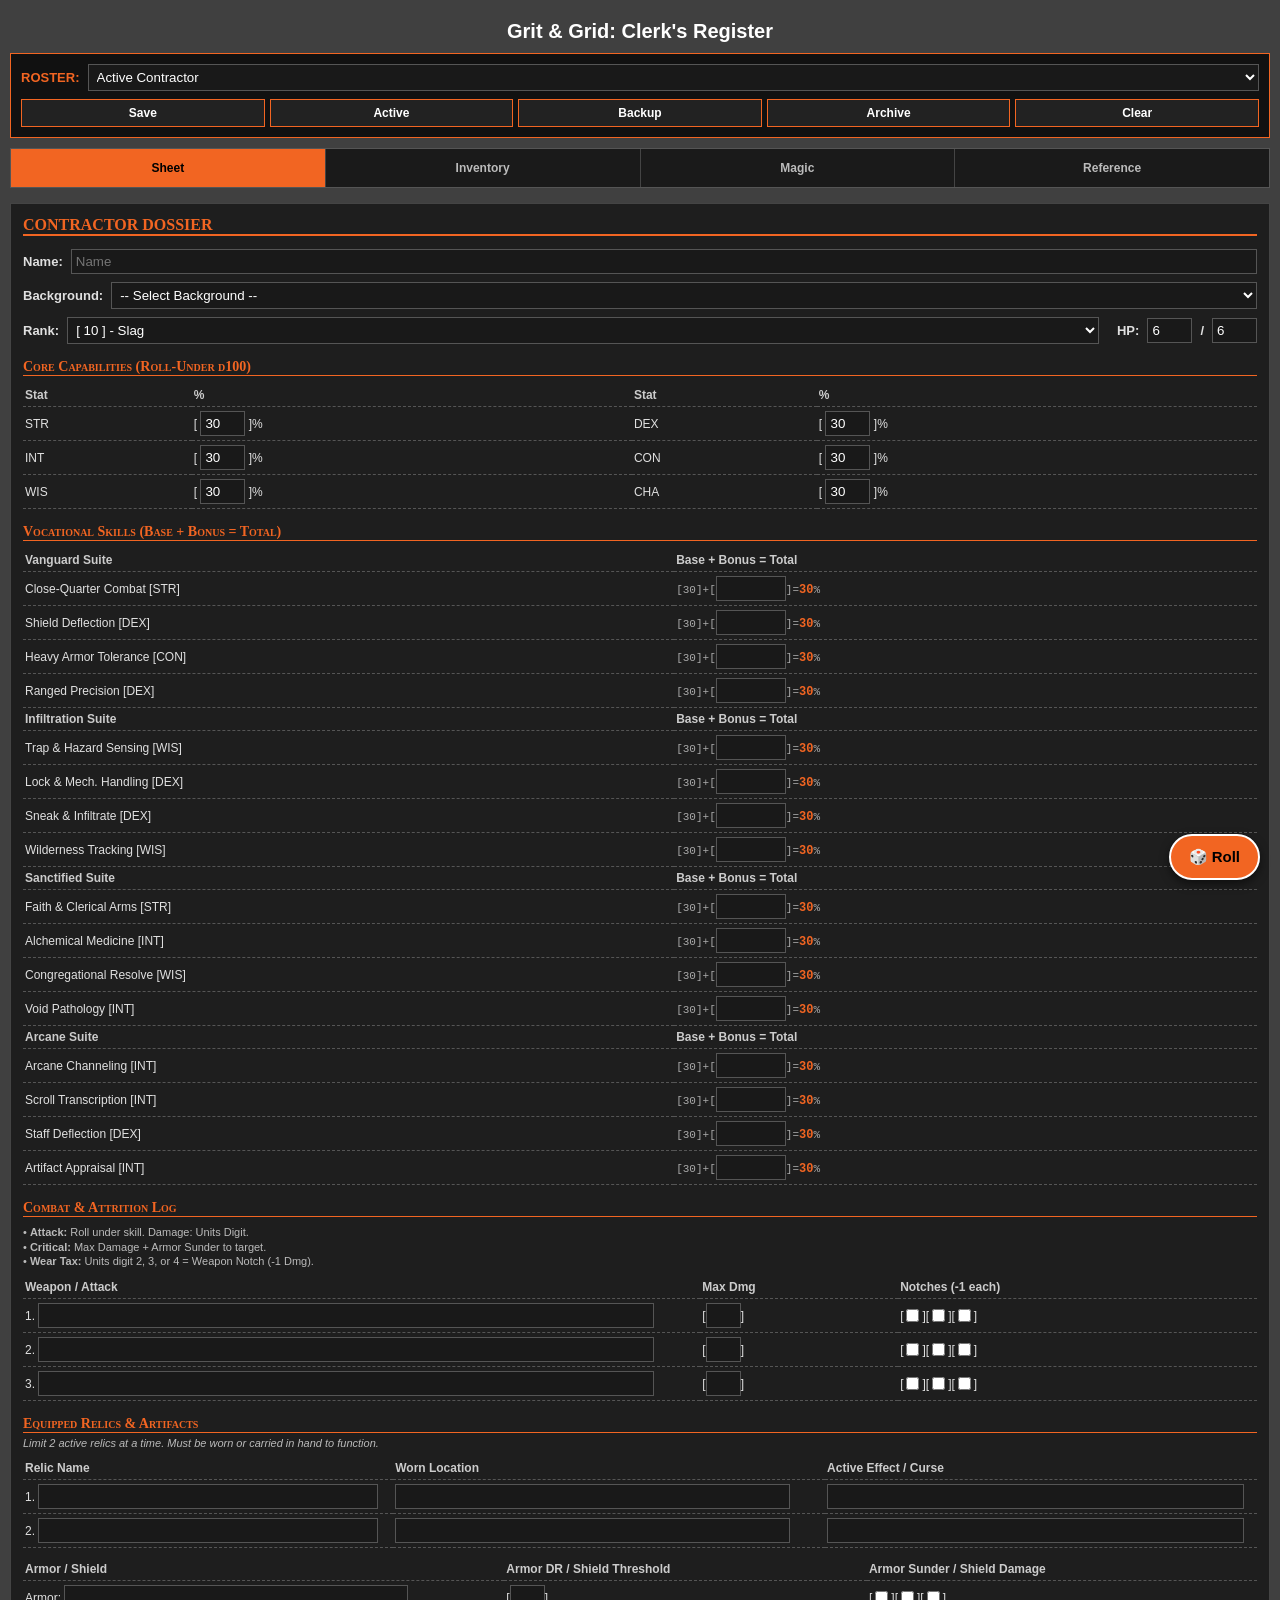
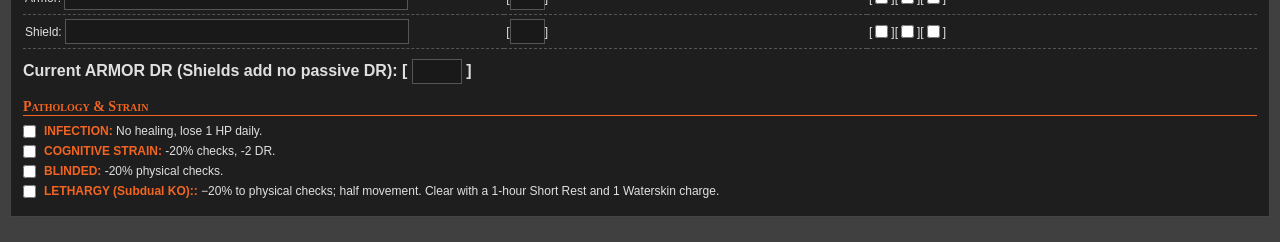
<file: index.html>
<!DOCTYPE html>
<html>
<head>
    <link rel="icon" type="image/png" sizes="32x32" href="favicon-32x32.png">
    <meta name="viewport" content="width=device-width, initial-scale=1.0">
    <title>Grit & Grid: Clerk's Register</title>
    <link rel="stylesheet" href="phonestyles.css">
</head>

<body>
    <h1 style="color:white; margin: 10px; font-size: 20px; text-align: center;">Grit & Grid: Clerk's Register</h1>
    
    <!-- TOP ROSTER MANAGEMENT BAR -->
    <div class="roster-bar">
        <div class="nav-group">
            <label>ROSTER:</label>
            <select id="charSlotSelect" onchange="switchCharacterSlot()">
                <optgroup label="Primary Vanguard">
                    <option value="char1">Active Contractor</option>
                </optgroup>
                <optgroup label="Backup Roster">
                    <option value="char2">Backup Slot 1</option>
                    <option value="char3">Backup Slot 2</option>
                    <option value="char4">Backup Slot 3</option>
                    <option value="char5">Backup Slot 4</option>
                </optgroup>
                <optgroup label="Retainers / Hirelings">
                    <option value="char6">Retainer / Hireling 1</option>
                    <option value="char7">Retainer / Hireling 2</option>
                </optgroup>
                <optgroup label="The Morgue (Archived)">
                    <option value="char8">Archive Slot 1</option>
                    <option value="char9">Archive Slot 2</option>
                    <option value="char10">Archive Slot 3</option>
                </optgroup>
            </select>
        </div>
        <div class="action-buttons">
            <button type="button" class="action-btn" onclick="saveCharacterSlot()">Save</button>
            <button type="button" class="action-btn" onclick="setAsActive()">Active</button>
            <button type="button" class="action-btn" onclick="backupCharacter()">Backup</button>
            <button type="button" class="action-btn" onclick="archiveCharacter()">Archive</button>
            <button type="button" class="action-btn" onclick="createNewCharacterSlot()">Clear</button>
        </div>
    </div>

    <!-- MOBILE APP 4-TAB NAVIGATION BAR -->
    <div class="mobile-tabs">
        <button type="button" class="tab-btn active" id="tab_btn_sheet" onclick="switchTab('sheet')">Sheet</button>
        <button type="button" class="tab-btn" id="tab_btn_inv" onclick="switchTab('inv')">Inventory</button>
        <button type="button" class="tab-btn" id="tab_btn_magic" onclick="switchTab('magic')">Magic</button>
        <button type="button" class="tab-btn" id="tab_btn_ref" onclick="switchTab('ref')">Reference</button>
    </div>

    <!-- MAIN APP CONTAINER -->
    <div class="app-container">
        
        <!-- ========================================== -->
        <!-- TAB 1: CHARACTER SHEET                     -->
        <!-- ========================================== -->
        <div id="tab_sheet" class="app-tab active-tab">
            <div class="sheet-section">
                <h2 class="dossier-title">Contractor Dossier</h2>
                <div class="sheet-row">
                    <label>Name:</label> <input id="char_name" style="flex: 2;" placeholder="Name">
                </div>
                <div class="sheet-row">
                    <label>Background:</label>
                    <select id="char_prof_select" style="flex: 1;" onchange="autoFillProfession()">
                        <option value="">-- Select Background --</option>
                        <option value="Tunnel Miner">Tunnel Miner</option>
                        <option value="Acolyte Expulsee">Acolyte Expulsee</option>
                        <option value="Borderland Deserter">Borderland Deserter</option>
                        <option value="Grave Robber">Grave Robber</option>
                        <option value="Disgraced Scribe">Disgraced Scribe</option>
                        <option value="Forgeworker">Forgeworker</option>
                        <option value="Beast Culler">Beast Culler</option>
                        <option value="Route Runner">Route Runner</option>
                        <option value="Flesh-Stitcher">Flesh-Stitcher</option>
                        <option value="Quartermaster">Quartermaster</option>
                        <option value="Custom">Other (Custom)</option>
                    </select>
                    <input id="char_prof_custom" style="flex: 1; display: none;" placeholder="Custom background...">
                </div>
                <div class="sheet-row">
                    <label>Rank:</label>
                    <select id="char_rank">
                        <option value="Rank 10 (Slag)">[ 10 ] - Slag</option>
                        <option value="Rank 9 (Copper)">[ 9 ] - Copper</option>
                        <option value="Rank 8 (Bronze)">[ 8 ] - Bronze</option>
                        <option value="Rank 7 (Iron)">[ 7 ] - Iron</option>
                        <option value="Rank 6 (Steel)">[ 6 ] - Steel</option>
                        <option value="Rank 5 (Cold-Iron)">[ 5 ] - Cold-Iron</option>
                        <option value="Rank 4 (Cobalt)">[ 4 ] - Cobalt</option>
                        <option value="Rank 3 (Meteoric)">[ 3 ] - Meteoric</option>
                        <option value="Rank 2 (Void-Forged)">[ 2 ] - Void-Forged</option>
                        <option value="Rank 1 (Astral)">[ 1 ] - Astral</option>
                    </select>
                    <label style="margin-left: 10px;">HP:</label> <input id="char_currHp" type="number" style="width:35px;" value="6">
                    <label>/</label> <input id="char_maxHp" type="number" style="width:35px;" value="6">
                </div>

                <!-- Core Capabilities -->
                <h3 class="section-header">Core Capabilities (Roll-Under d100)</h3>
                <table class="dossier-table">
                    <tr><th>Stat</th><th>%</th><th>Stat</th><th>%</th></tr>
                    <tr><td>STR</td><td>[ <input id="stat_str" type="number" style="width:35px;" value="30" oninput="calcSkills()"> ]%</td><td>DEX</td><td>[ <input id="stat_dex" type="number" style="width:35px;" value="30" oninput="calcSkills()"> ]%</td></tr>
                    <tr><td>INT</td><td>[ <input id="stat_int" type="number" style="width:35px;" value="30" oninput="calcSkills()"> ]%</td><td>CON</td><td>[ <input id="stat_con" type="number" style="width:35px;" value="30" oninput="calcSkills()"> ]%</td></tr>
                    <tr><td>WIS</td><td>[ <input id="stat_wis" type="number" style="width:35px;" value="30" oninput="calcSkills()"> ]%</td><td>CHA</td><td>[ <input id="stat_cha" type="number" style="width:35px;" value="30" oninput="calcSkills()"> ]%</td></tr>
                </table>

                <!-- Vocational Skills -->
                <h3 class="section-header">Vocational Skills (Base + Bonus = Total)</h3>
                <table class="dossier-table">
                    <tr><th>Vanguard Suite</th><th>Base + Bonus = Total</th></tr>
                    <tr><td>Close-Quarter Combat [STR]</td><td class="skill-calc">[<span id="b_cqc">30</span>]+[<input id="bon_cqc" type="number" style="width:40px;" value="0" oninput="calcSkills()">]=<span class="skill-total" id="t_cqc">30</span>%</td></tr>
                    <tr><td>Shield Deflection [DEX]</td><td class="skill-calc">[<span id="b_shi">30</span>]+[<input id="bon_shi" type="number" style="width:40px;" value="0" oninput="calcSkills()">]=<span class="skill-total" id="t_shi">30</span>%</td></tr>
                    <tr><td>Heavy Armor Tolerance [CON]</td><td class="skill-calc">[<span id="b_arm">30</span>]+[<input id="bon_arm" type="number" style="width:40px;" value="0" oninput="calcSkills()">]=<span class="skill-total" id="t_arm">30</span>%</td></tr>
                    <tr><td>Ranged Precision [DEX]</td><td class="skill-calc">[<span id="b_ran">30</span>]+[<input id="bon_ran" type="number" style="width:40px;" value="0" oninput="calcSkills()">]=<span class="skill-total" id="t_ran">30</span>%</td></tr>
                    
                    <tr><th>Infiltration Suite</th><th>Base + Bonus = Total</th></tr>
                    <tr><td>Trap & Hazard Sensing [WIS]</td><td class="skill-calc">[<span id="b_tra">30</span>]+[<input id="bon_tra" type="number" style="width:40px;" value="0" oninput="calcSkills()">]=<span class="skill-total" id="t_tra">30</span>%</td></tr>
                    <tr><td>Lock & Mech. Handling [DEX]</td><td class="skill-calc">[<span id="b_loc">30</span>]+[<input id="bon_loc" type="number" style="width:40px;" value="0" oninput="calcSkills()">]=<span class="skill-total" id="t_loc">30</span>%</td></tr>
                    <tr><td>Sneak & Infiltrate [DEX]</td><td class="skill-calc">[<span id="b_sne">30</span>]+[<input id="bon_sne" type="number" style="width:40px;" value="0" oninput="calcSkills()">]=<span class="skill-total" id="t_sne">30</span>%</td></tr>
                    <tr><td>Wilderness Tracking [WIS]</td><td class="skill-calc">[<span id="b_trk">30</span>]+[<input id="bon_trk" type="number" style="width:40px;" value="0" oninput="calcSkills()">]=<span class="skill-total" id="t_trk">30</span>%</td></tr>

                    <tr><th>Sanctified Suite</th><th>Base + Bonus = Total</th></tr>
                    <tr><td>Faith & Clerical Arms [STR]</td><td class="skill-calc">[<span id="b_fai">30</span>]+[<input id="bon_fai" type="number" style="width:40px;" value="0" oninput="calcSkills()">]=<span class="skill-total" id="t_fai">30</span>%</td></tr>
                    <tr><td>Alchemical Medicine [INT]</td><td class="skill-calc">[<span id="b_med">30</span>]+[<input id="bon_med" type="number" style="width:40px;" value="0" oninput="calcSkills()">]=<span class="skill-total" id="t_med">30</span>%</td></tr>
                    <tr><td>Congregational Resolve [WIS]</td><td class="skill-calc">[<span id="b_res">30</span>]+[<input id="bon_res" type="number" style="width:40px;" value="0" oninput="calcSkills()">]=<span class="skill-total" id="t_res">30</span>%</td></tr>
                    <tr><td>Void Pathology [INT]</td><td class="skill-calc">[<span id="b_voi">30</span>]+[<input id="bon_voi" type="number" style="width:40px;" value="0" oninput="calcSkills()">]=<span class="skill-total" id="t_voi">30</span>%</td></tr>

                    <tr><th>Arcane Suite</th><th>Base + Bonus = Total</th></tr>
                    <tr><td>Arcane Channeling [INT]</td><td class="skill-calc">[<span id="b_arc">30</span>]+[<input id="bon_arc" type="number" style="width:40px;" value="0" oninput="calcSkills()">]=<span class="skill-total" id="t_arc">30</span>%</td></tr>
                    <tr><td>Scroll Transcription [INT]</td><td class="skill-calc">[<span id="b_scr">30</span>]+[<input id="bon_scr" type="number" style="width:40px;" value="0" oninput="calcSkills()">]=<span class="skill-total" id="t_scr">30</span>%</td></tr>
                    <tr><td>Staff Deflection [DEX]</td><td class="skill-calc">[<span id="b_stf">30</span>]+[<input id="bon_stf" type="number" style="width:40px;" value="0" oninput="calcSkills()">]=<span class="skill-total" id="t_stf">30</span>%</td></tr>
                    <tr><td>Artifact Appraisal [INT]</td><td class="skill-calc">[<span id="b_app">30</span>]+[<input id="bon_app" type="number" style="width:40px;" value="0" oninput="calcSkills()">]=<span class="skill-total" id="t_app">30</span>%</td></tr>
                </table>

                <!-- Combat & Attrition Log -->
                <h3 class="section-header">Combat & Attrition Log</h3>
                <div class="attrition-log">
                    • <b>Attack:</b> Roll under skill. Damage: Units Digit.<br>
                    • <b>Critical:</b> Max Damage + Armor Sunder to target.<br>
                    • <b>Wear Tax:</b> Units digit 2, 3, or 4 = Weapon Notch (-1 Dmg).
                </div>
                <table class="dossier-table">
                    <tr><th>Weapon / Attack</th><th>Max Dmg</th><th>Notches (-1 each)</th></tr>
                    <tr><td>1. <input id="wp1_n" style="width:90%;"></td><td>[<input id="wp1_d" style="width:25px;">]</td><td><div class="horizontal-checks">[<input type="checkbox" id="wp1_c1">][<input type="checkbox" id="wp1_c2">][<input type="checkbox" id="wp1_c3">]</div></td></tr>
                    <tr><td>2. <input id="wp2_n" style="width:90%;"></td><td>[<input id="wp2_d" style="width:25px;">]</td><td><div class="horizontal-checks">[<input type="checkbox" id="wp2_c1">][<input type="checkbox" id="wp2_c2">][<input type="checkbox" id="wp2_c3">]</div></td></tr>
                    <tr><td>3. <input id="wp3_n" style="width:90%;"></td><td>[<input id="wp3_d" style="width:25px;">]</td><td><div class="horizontal-checks">[<input type="checkbox" id="wp3_c1">][<input type="checkbox" id="wp3_c2">][<input type="checkbox" id="wp3_c3">]</div></td></tr>
                </table>

                <!-- Relics & Artifacts -->
                <h3 class="section-header" style="margin-bottom: 4px;">Equipped Relics & Artifacts</h3>
                <div style="font-size: 11px; color: #bbb; font-style: italic; margin-bottom: 8px;">
                    Limit 2 active relics at a time. Must be worn or carried in hand to function.
                </div>
                <table class="dossier-table">
                    <tr><th style="width: 30%;">Relic Name</th><th>Worn Location</th><th>Active Effect / Curse</th></tr>
                    <tr>
                        <td>1. <input id="rel1_n" style="width:90%;"></td>
                        <td><input id="rel1_l" style="width:90%;"></td>
                        <td><input id="rel1_e" style="width:95%;"></td>
                    </tr>
                    <tr>
                        <td>2. <input id="rel2_n" style="width:90%;"></td>
                        <td><input id="rel2_l" style="width:90%;"></td>
                        <td><input id="rel2_e" style="width:95%;"></td>
                    </tr>
                </table>

                <!-- Armor & Pathology -->
                <table class="dossier-table" style="margin-top: 10px;">
                    <tr><th>Armor / Shield</th><th>Armor DR / Shield Threshold</th><th>Armor Sunder / Shield Damage</th></tr>
                    <tr><td>Armor: <input id="arm_n" style="width:70%;"></td><td>[<input id="arm_d" style="width:25px;">]</td><td><div class="horizontal-checks">[<input type="checkbox" id="arm_c1">][<input type="checkbox" id="arm_c2">][<input type="checkbox" id="arm_c3">]</div></td></tr>
                    <tr><td>Shield: <input id="shd_n" style="width:70%;"></td><td>[<input id="shd_d" style="width:25px;">]</td><td><div class="horizontal-checks">[<input type="checkbox" id="shd_c1">][<input type="checkbox" id="shd_c2">][<input type="checkbox" id="shd_c3">]</div></td></tr>
                </table>
                <div style="font-weight: bold; margin-bottom: 10px;">Current ARMOR DR (Shields add no passive DR): [ <input id="total_dr" type="number" style="width:40px;"> ]</div>

                <h3 class="section-header">Pathology & Strain</h3>
                <div style="display: flex; align-items: center; gap: 8px; margin-bottom: 6px;">
                    <input type="checkbox" id="path_inf"> <label for="path_inf" class="chk-label"><b style="color:#F26522;">INFECTION:</b> No healing, lose 1 HP daily.</label>
                </div>
                <div style="display: flex; align-items: center; gap: 8px; margin-bottom: 6px;">
                    <input type="checkbox" id="path_cog"> <label for="path_cog" class="chk-label"><b style="color:#F26522;">COGNITIVE STRAIN:</b> -20% checks, -2 DR.</label>
                </div>
                <div style="display: flex; align-items: center; gap: 8px; margin-bottom: 6px;">
                    <input type="checkbox" id="path_bli"> <label for="path_bli" class="chk-label"><b style="color:#F26522;">BLINDED:</b> -20% physical checks.</label>
                </div>
                <div style="display: flex; align-items: center; gap: 8px; margin-bottom: 6px;">
                    <input type="checkbox" id="path_bli"> <label for="path_bli" class="chk-label"><b style="color:#F26522;">LETHARGY (Subdual KO)::</b> −20% to physical checks; half movement. Clear with a 1-hour Short Rest and 1 Waterskin charge.</label>
                </div>
            </div>
        </div>

        <!-- ========================================== -->
        <!-- TAB 2: INVENTORY & EQUIPMENT               -->
        <!-- ========================================== -->
        <div id="tab_inv" class="app-tab">
            <div class="sheet-section">
                <h2 class="dossier-title">Logistics & Inventory</h2>
                <div class="sheet-row">
                    <label>Starting Wealth (Silver Pieces / sp):</label> <input id="inv_gold" type="number" style="width:80px;" value="20">
                </div>

                <div class="backpack-panel">
                    <div class="sheet-row">
                        <label>Backpack Type:</label>
                        <select id="inv_backpack" onchange="toggleMasterBackpack()">
                            <option value="Normal">Basic Canvas (12 Slots)</option>
                            <option value="Master">Master-Grade (120 sp) [Attachments]</option>
                        </select>
                    </div>
                    <div id="masterBackpackAttachments" style="display: none; border-top: 1px dashed #555; padding-top: 8px; margin-top: 8px;">
                        <div class="sheet-row">
                            <label style="color:#F26522;">Attach 1:</label>
                            <select id="inv_attach1" onchange="updateBackpackNotes()">
                                <option value="None">None</option>
                                <option value="Exterior Cargo Loops">Exterior Cargo Loops</option>
                                <option value="Sconce Rig">Sconce Rig</option>
                                <option value="Iron-Plate Baffle">Iron-Plate Baffle</option>
                                <option value="Oiled-Hide Water-Seal">Oiled-Hide Water-Seal</option>
                                <option value="Quiver-Latch">Quiver-Latch</option>
                                <option value="Apothecary Tray">Apothecary Tray</option>
                                <option value="Bedroll & Camp Sling">Bedroll Sling</option>
                                <option value="Drop-Away Release">Drop-Away Release</option>
                                <option value="Signal-Bell">Signal-Bell</option>
                                <option value="Scavenger Hook">Scavenger Hook</option>
                            </select>
                        </div>
                        <div class="sheet-row" style="margin-top:5px;">
                            <label style="color:#F26522;">Attach 2:</label>
                            <select id="inv_attach2" onchange="updateBackpackNotes()">
                                <option value="None">None</option>
                                <option value="Exterior Cargo Loops">Exterior Cargo Loops</option>
                                <option value="Sconce Rig">Sconce Rig</option>
                                <option value="Iron-Plate Baffle">Iron-Plate Baffle</option>
                                <option value="Oiled-Hide Water-Seal">Oiled-Hide Water-Seal</option>
                                <option value="Quiver-Latch">Quiver-Latch</option>
                                <option value="Apothecary Tray">Apothecary Tray</option>
                                <option value="Bedroll & Camp Sling">Bedroll Sling</option>
                                <option value="Drop-Away Release">Drop-Away Release</option>
                                <option value="Signal-Bell">Signal-Bell</option>
                                <option value="Scavenger Hook">Scavenger Hook</option>
                            </select>
                        </div>
                        <textarea id="backpack_notes" readonly rows="3" style="width:100%; margin-top:5px; font-size:11px; color:#ccc; background:#111; border:1px solid #444;" placeholder="Attachment rules..."></textarea>
                    </div>
                </div>

                <table class="dossier-table" style="width: 100%;">
                    <tr><th style="width: 15%;">Slot</th><th>Item Name</th></tr>
                    <script>
                        for(let i=1; i<=12; i++) {
                            document.write(`<tr><td>${i}.</td><td><input id="inv_s${i}" style="width:95%;"></td></tr>`);
                        }
                    </script>
                </table>

                <h3 class="section-header">Consumables</h3>
                <div class="sheet-row"><label style="width:130px;">Torches (1hr):</label><input id="cons_torches" type="number" style="width:60px;"></div>
                <div class="sheet-row"><label style="width:130px;">Iron Rations:</label><input id="cons_rations" type="number" style="width:60px;"></div>
                <div class="sheet-row"><label style="width:130px;">Antidotes:</label><input id="cons_anti" type="number" style="width:60px;"></div>
                <div class="sheet-row"><label style="width:130px;">Ammunition:</label><input id="cons_ammo" type="number" style="width:60px;"></div>
            </div>
        </div>

        <!-- ========================================== -->
        <!-- TAB 3: MAGIC                               -->
        <!-- ========================================== -->
        <div id="tab_magic" class="app-tab">
            <div class="sheet-section">
                <h3 class="section-header" style="margin-top:0;">Grimoire & Sacred Manifest</h3>
                <div class="sheet-row">
                    <label>Daily Slots:</label> <input id="spl_max" type="number" style="width:40px;">
                    <label>Available:</label> 
                    <div class="horizontal-checks">
                        [<input type="checkbox" id="sp_s1">][<input type="checkbox" id="sp_s2">][<input type="checkbox" id="sp_s3">][<input type="checkbox" id="sp_s4">]
                    </div>
                </div>
                
                <b style="color:#ccc; font-size:13px;">Cantrips & Minor Rites (8 Slots):</b>
                <table class="dossier-table">
                    <tr><th>#</th><th>Spell Name</th><th>Format</th></tr>
                    <script>
                        for(let i=1; i<=8; i++) {
                            document.write(`<tr><td>${i}.</td><td><input id="can${i}_n" style="width:90%;"></td><td><input id="can${i}_f" style="width:90%;"></td></tr>`);
                        }
                    </script>
                </table>

                <div class="sheet-row" style="margin-top:10px;">
                    <label style="color:#F26522;">Master Spell Library:</label>
                    <select id="grimoire_type" onchange="toggleGrimoireSize()" style="flex:1;">
                        <option value="10">Folio (10 Pages)</option>
                        <option value="30">Grimoire (30 Pages)</option>
                    </select>
                </div>
                <table class="dossier-table" id="masterSpellTable">
                    <tr><th>Slot</th><th>Lvl</th><th>Spell Name</th><th>Pg</th></tr>
                    <script>
                        for(let i=1; i<=30; i++) {
                            document.write(`<tr id="grim_row_${i}"><td>${i}.</td><td><input id="lib${i}_l" style="width:70%;"></td><td><input id="lib${i}_n" style="width:90%;"></td><td><input id="lib${i}_p" style="width:70%;"></td></tr>`);
                        }
                    </script>
                </table>
            </div>
        </div>

        <!-- ========================================== -->
        <!-- TAB 4: REFERENCE & RULES DATABASE          -->
        <!-- ========================================== -->
        <div id="tab_ref" class="app-tab">
            <div class="sheet-section">
                <h2 class="dossier-title">Rules & Equipment Database</h2>
                <div class="sheet-row" style="background: #111; padding: 8px; border: 1px solid #555; margin-bottom: 15px;">
                    <select id="ref_categorySelect" onchange="showRefCategory()" style="font-weight:bold;">
                        <option value="glossary">Glossary & Quick Rules</option>
                        <option value="melee">Melee Armory</option>
                        <option value="ranged">Ranged Armory & Ammo</option>
                        <option value="armor">Armor & Deflection</option>
                        <option value="shields">Shields & Wards</option>
                        <option value="logistics">Expedient Logistics</option>
                        <option value="backpack">Backpack Attachments</option>
                        <option value="arcane">Arcane Grimoire (Spells)</option>
                        <option value="divine">Sanctified Manifest (Prayers)</option>
                    </select>
                </div>
                <div id="store_container" style="overflow-x: auto;">
                    <!-- Injected by JavaScript -->
                </div>
            </div>
        </div>

    </div>

    <!-- FLOATING DICE ACTION BUTTON -->
    <button type="button" class="fab-dice" onclick="toggleDiceModal()">🎲 Roll</button>

    <!-- DICE MODAL POPUP -->
    <div id="diceModal" class="dice-modal">
        <div class="dice-modal-content">
            <h3 style="color:#F26522; margin-top:0;">Grit & Grid Dice Roller</h3>
            <div style="margin-bottom: 15px;">
                <button type="button" class="action-btn" onclick="mobileRoll('d100')" style="padding:10px 15px; font-size:14px;">Roll d100</button>
                <button type="button" class="action-btn" onclick="mobileRoll('d10')" style="padding:10px 15px; font-size:14px; margin-left:10px;">Roll d10</button>
            </div>
            <div id="mobile_dice_output" style="font-family:monospace; font-size:15px; color:#fff; background:#111; padding:10px; border:1px solid #444; margin-bottom:15px;">
                Tap a die to roll...
            </div>
            <button type="button" class="action-btn" onclick="toggleDiceModal()" style="background:#444;">Close</button>
        </div>
    </div>

    <script src="JAVA phone scripts.js"></script>
</body>
</html>
</file>
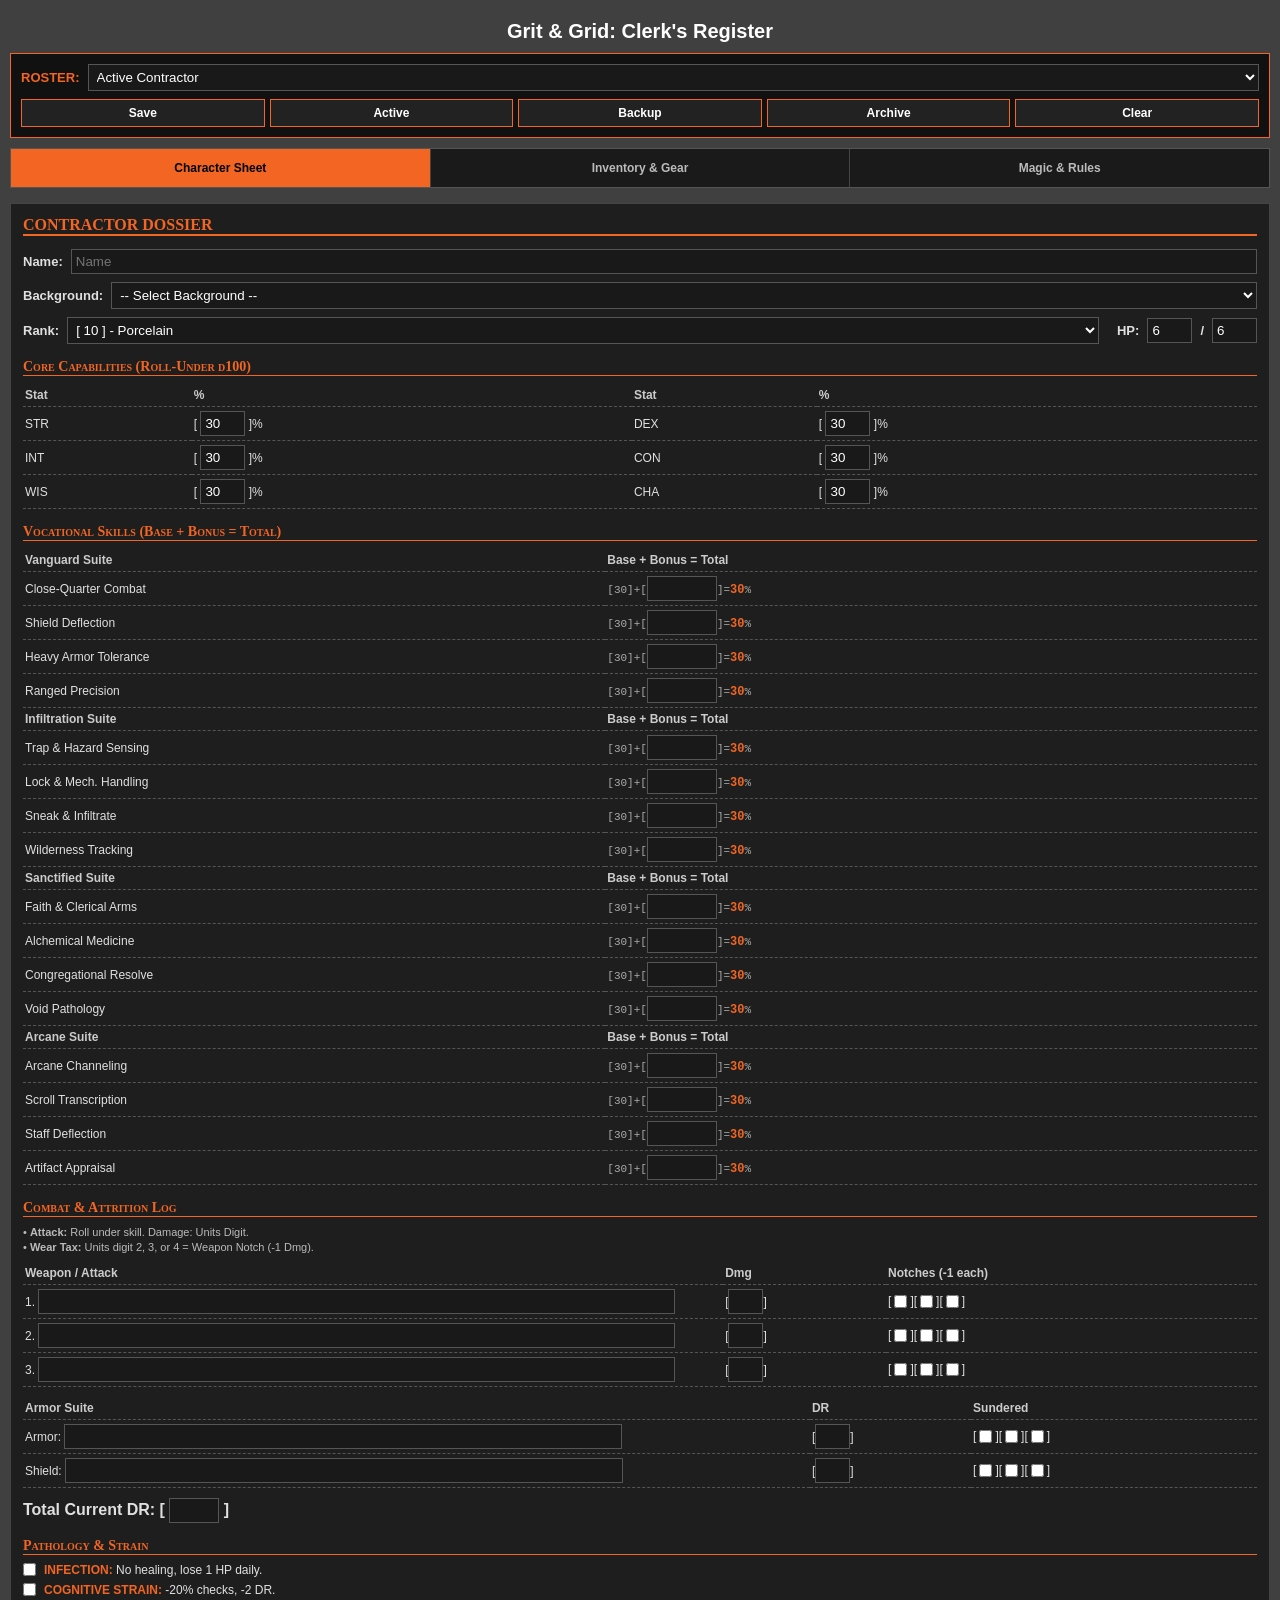
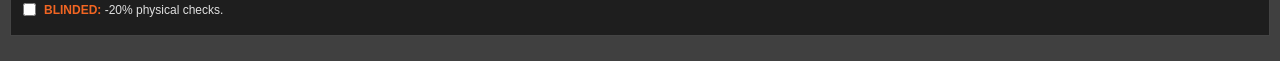
<file: phoneindex.html>
<!DOCTYPE html>
<html>
<head>
    <link rel="icon" type="image/png" sizes="32x32" href="favicon-32x32.png">
    <meta name="viewport" content="width=device-width, initial-scale=1.0">
    <title>Grit & Grid: Clerk's Register</title>
    <link rel="stylesheet" href="phonestyles.css">
</head>

<body>
    <h1 style="color:white; margin: 10px; font-size: 20px; text-align: center;">Grit & Grid: Clerk's Register</h1>
    
    <!-- TOP ROSTER MANAGEMENT BAR -->
    <div class="roster-bar">
        <div class="nav-group">
            <label>ROSTER:</label>
            <select id="charSlotSelect" onchange="switchCharacterSlot()">
                <optgroup label="Primary Vanguard">
                    <option value="char1">Active Contractor</option>
                </optgroup>
                <optgroup label="Backup Roster">
                    <option value="char2">Backup Slot 1</option>
                    <option value="char3">Backup Slot 2</option>
                    <option value="char4">Backup Slot 3</option>
                    <option value="char5">Backup Slot 4</option>
                </optgroup>
                <optgroup label="Retainers / Hirelings">
                    <option value="char6">Retainer / Hireling 1</option>
                    <option value="char7">Retainer / Hireling 2</option>
                </optgroup>
                <optgroup label="The Morgue (Archived)">
                    <option value="char8">Archive Slot 1</option>
                    <option value="char9">Archive Slot 2</option>
                    <option value="char10">Archive Slot 3</option>
                </optgroup>
            </select>
        </div>
        <div class="action-buttons">
            <button type="button" class="action-btn" onclick="saveCharacterSlot()">Save</button>
            <button type="button" class="action-btn" onclick="setAsActive()">Active</button>
            <button type="button" class="action-btn" onclick="backupCharacter()">Backup</button>
            <button type="button" class="action-btn" onclick="archiveCharacter()">Archive</button>
            <button type="button" class="action-btn" onclick="createNewCharacterSlot()">Clear</button>
        </div>
    </div>

    <!-- MOBILE APP TAB NAVIGATION BAR -->
    <div class="mobile-tabs">
        <button type="button" class="tab-btn active" id="tab_btn_sheet" onclick="switchTab('sheet')">Character Sheet</button>
        <button type="button" class="tab-btn" id="tab_btn_inv" onclick="switchTab('inv')">Inventory & Gear</button>
        <button type="button" class="tab-btn" id="tab_btn_magic" onclick="switchTab('magic')">Magic & Rules</button>
    </div>

    <!-- MAIN APP CONTAINER -->
    <div class="app-container">
        
        <!-- ========================================== -->
        <!-- TAB 1: CHARACTER SHEET (Stats, Skills, HP) -->
        <!-- ========================================== -->
        <div id="tab_sheet" class="app-tab active-tab">
            <div class="sheet-section">
                <h2 class="dossier-title">Contractor Dossier</h2>
                <div class="sheet-row">
                    <label>Name:</label> <input id="char_name" style="flex: 2;" placeholder="Name">
                </div>
                <div class="sheet-row">
                    <label>Background:</label>
                    <select id="char_prof_select" style="flex: 1;" onchange="autoFillProfession()">
                        <option value="">-- Select Background --</option>
                        <option value="Tunnel Miner">Tunnel Miner</option>
                        <option value="Acolyte Expulsee">Acolyte Expulsee</option>
                        <option value="Borderland Deserter">Borderland Deserter</option>
                        <option value="Grave Robber">Grave Robber</option>
                        <option value="Disgraced Scribe">Disgraced Scribe</option>
                        <option value="Custom">Other (Custom)</option>
                    </select>
                    <input id="char_prof_custom" style="flex: 1; display: none;" placeholder="Custom background...">
                </div>
                <div class="sheet-row">
                    <label>Rank:</label>
                    <select id="char_rank">
                        <option value="Rank 10 (Porcelain)">[ 10 ] - Porcelain</option>
                        <option value="Rank 9 (Obsidian)">[ 9 ] - Obsidian</option>
                        <option value="Rank 8 (Steel)">[ 8 ] - Steel</option>
                        <option value="Rank 7 (Sapphire)">[ 7 ] - Sapphire</option>
                        <option value="Rank 6 (Emerald)">[ 6 ] - Emerald</option>
                        <option value="Rank 5 (Ruby)">[ 5 ] - Ruby</option>
                        <option value="Rank 4 (Bronze)">[ 4 ] - Bronze</option>
                        <option value="Rank 3 (Silver)">[ 3 ] - Silver</option>
                        <option value="Rank 2 (Gold)">[ 2 ] - Gold</option>
                        <option value="Rank 1 (Platinum)">[ 1 ] - Platinum</option>
                    </select>
                    <label style="margin-left: 10px;">HP:</label> <input id="char_currHp" type="number" style="width:35px;" value="8">
                    <label>/</label> <input id="char_maxHp" type="number" style="width:35px;" value="8">
                </div>

                <!-- Core Capabilities -->
                <h3 class="section-header">Core Capabilities (Roll-Under d100)</h3>
                <table class="dossier-table">
                    <tr><th>Stat</th><th>%</th><th>Stat</th><th>%</th></tr>
                    <tr><td>STR</td><td>[ <input id="stat_str" type="number" style="width:35px;" value="30" oninput="calcSkills()"> ]%</td><td>DEX</td><td>[ <input id="stat_dex" type="number" style="width:35px;" value="30" oninput="calcSkills()"> ]%</td></tr>
                    <tr><td>INT</td><td>[ <input id="stat_int" type="number" style="width:35px;" value="30" oninput="calcSkills()"> ]%</td><td>CON</td><td>[ <input id="stat_con" type="number" style="width:35px;" value="30" oninput="calcSkills()"> ]%</td></tr>
                    <tr><td>WIS</td><td>[ <input id="stat_wis" type="number" style="width:35px;" value="30" oninput="calcSkills()"> ]%</td><td>CHA</td><td>[ <input id="stat_cha" type="number" style="width:35px;" value="30" oninput="calcSkills()"> ]%</td></tr>
                </table>

                <!-- Vocational Skills -->
                <h3 class="section-header">Vocational Skills (Base + Bonus = Total)</h3>
                <table class="dossier-table">
                    <tr><th>Vanguard Suite</th><th>Base + Bonus = Total</th></tr>
                    <tr><td>Close-Quarter Combat</td><td class="skill-calc">[<span id="b_cqc">30</span>]+[<input id="bon_cqc" type="number" style="width:25px;" value="0" oninput="calcSkills()">]=<span class="skill-total" id="t_cqc">30</span>%</td></tr>
                    <tr><td>Shield Deflection</td><td class="skill-calc">[<span id="b_shi">30</span>]+[<input id="bon_shi" type="number" style="width:25px;" value="0" oninput="calcSkills()">]=<span class="skill-total" id="t_shi">30</span>%</td></tr>
                    <tr><td>Heavy Armor Tolerance</td><td class="skill-calc">[<span id="b_arm">30</span>]+[<input id="bon_arm" type="number" style="width:25px;" value="0" oninput="calcSkills()">]=<span class="skill-total" id="t_arm">30</span>%</td></tr>
                    <tr><td>Ranged Precision</td><td class="skill-calc">[<span id="b_ran">30</span>]+[<input id="bon_ran" type="number" style="width:25px;" value="0" oninput="calcSkills()">]=<span class="skill-total" id="t_ran">30</span>%</td></tr>
                    
                    <tr><th>Infiltration Suite</th><th>Base + Bonus = Total</th></tr>
                    <tr><td>Trap & Hazard Sensing</td><td class="skill-calc">[<span id="b_tra">30</span>]+[<input id="bon_tra" type="number" style="width:25px;" value="0" oninput="calcSkills()">]=<span class="skill-total" id="t_tra">30</span>%</td></tr>
                    <tr><td>Lock & Mech. Handling</td><td class="skill-calc">[<span id="b_loc">30</span>]+[<input id="bon_loc" type="number" style="width:25px;" value="0" oninput="calcSkills()">]=<span class="skill-total" id="t_loc">30</span>%</td></tr>
                    <tr><td>Sneak & Infiltrate</td><td class="skill-calc">[<span id="b_sne">30</span>]+[<input id="bon_sne" type="number" style="width:25px;" value="0" oninput="calcSkills()">]=<span class="skill-total" id="t_sne">30</span>%</td></tr>
                    <tr><td>Wilderness Tracking</td><td class="skill-calc">[<span id="b_trk">30</span>]+[<input id="bon_trk" type="number" style="width:25px;" value="0" oninput="calcSkills()">]=<span class="skill-total" id="t_trk">30</span>%</td></tr>

                    <tr><th>Sanctified Suite</th><th>Base + Bonus = Total</th></tr>
                    <tr><td>Faith & Clerical Arms</td><td class="skill-calc">[<span id="b_fai">30</span>]+[<input id="bon_fai" type="number" style="width:25px;" value="0" oninput="calcSkills()">]=<span class="skill-total" id="t_fai">30</span>%</td></tr>
                    <tr><td>Alchemical Medicine</td><td class="skill-calc">[<span id="b_med">30</span>]+[<input id="bon_med" type="number" style="width:25px;" value="0" oninput="calcSkills()">]=<span class="skill-total" id="t_med">30</span>%</td></tr>
                    <tr><td>Congregational Resolve</td><td class="skill-calc">[<span id="b_res">30</span>]+[<input id="bon_res" type="number" style="width:25px;" value="0" oninput="calcSkills()">]=<span class="skill-total" id="t_res">30</span>%</td></tr>
                    <tr><td>Void Pathology</td><td class="skill-calc">[<span id="b_voi">30</span>]+[<input id="bon_voi" type="number" style="width:25px;" value="0" oninput="calcSkills()">]=<span class="skill-total" id="t_voi">30</span>%</td></tr>

                    <tr><th>Arcane Suite</th><th>Base + Bonus = Total</th></tr>
                    <tr><td>Arcane Channeling</td><td class="skill-calc">[<span id="b_arc">30</span>]+[<input id="bon_arc" type="number" style="width:25px;" value="0" oninput="calcSkills()">]=<span class="skill-total" id="t_arc">30</span>%</td></tr>
                    <tr><td>Scroll Transcription</td><td class="skill-calc">[<span id="b_scr">30</span>]+[<input id="bon_scr" type="number" style="width:25px;" value="0" oninput="calcSkills()">]=<span class="skill-total" id="t_scr">30</span>%</td></tr>
                    <tr><td>Staff Deflection</td><td class="skill-calc">[<span id="b_stf">30</span>]+[<input id="bon_stf" type="number" style="width:25px;" value="0" oninput="calcSkills()">]=<span class="skill-total" id="t_stf">30</span>%</td></tr>
                    <tr><td>Artifact Appraisal</td><td class="skill-calc">[<span id="b_app">30</span>]+[<input id="bon_app" type="number" style="width:25px;" value="0" oninput="calcSkills()">]=<span class="skill-total" id="t_app">30</span>%</td></tr>
                </table>

                <!-- Combat & Attrition Log -->
                <h3 class="section-header">Combat & Attrition Log</h3>
                <div class="attrition-log">
                    • <b>Attack:</b> Roll under skill. Damage: Units Digit.<br>
                    • <b>Wear Tax:</b> Units digit 2, 3, or 4 = Weapon Notch (-1 Dmg).
                </div>
                <table class="dossier-table">
                    <tr><th>Weapon / Attack</th><th>Dmg</th><th>Notches (-1 each)</th></tr>
                    <tr><td>1. <input id="wp1_n" style="width:90%;"></td><td>[<input id="wp1_d" style="width:25px;">]</td><td><div class="horizontal-checks">[<input type="checkbox" id="wp1_c1">][<input type="checkbox" id="wp1_c2">][<input type="checkbox" id="wp1_c3">]</div></td></tr>
                    <tr><td>2. <input id="wp2_n" style="width:90%;"></td><td>[<input id="wp2_d" style="width:25px;">]</td><td><div class="horizontal-checks">[<input type="checkbox" id="wp2_c1">][<input type="checkbox" id="wp2_c2">][<input type="checkbox" id="wp2_c3">]</div></td></tr>
                    <tr><td>3. <input id="wp3_n" style="width:90%;"></td><td>[<input id="wp3_d" style="width:25px;">]</td><td><div class="horizontal-checks">[<input type="checkbox" id="wp3_c1">][<input type="checkbox" id="wp3_c2">][<input type="checkbox" id="wp3_c3">]</div></td></tr>
                </table>

                <!-- Armor & Pathology -->
                <table class="dossier-table" style="margin-top: 10px;">
                    <tr><th>Armor Suite</th><th>DR</th><th>Sundered</th></tr>
                    <tr><td>Armor: <input id="arm_n" style="width:70%;"></td><td>[<input id="arm_d" style="width:25px;">]</td><td><div class="horizontal-checks">[<input type="checkbox" id="arm_c1">][<input type="checkbox" id="arm_c2">][<input type="checkbox" id="arm_c3">]</div></td></tr>
                    <tr><td>Shield: <input id="shd_n" style="width:70%;"></td><td>[<input id="shd_d" style="width:25px;">]</td><td><div class="horizontal-checks">[<input type="checkbox" id="shd_c1">][<input type="checkbox" id="shd_c2">][<input type="checkbox" id="shd_c3">]</div></td></tr>
                </table>
                <div style="font-weight: bold; margin-bottom: 10px;">Total Current DR: [ <input id="total_dr" type="number" style="width:40px;"> ]</div>

                <h3 class="section-header">Pathology & Strain</h3>
                <div style="display: flex; align-items: center; gap: 8px; margin-bottom: 6px;">
                    <input type="checkbox" id="path_inf"> <label for="path_inf" class="chk-label"><b style="color:#F26522;">INFECTION:</b> No healing, lose 1 HP daily.</label>
                </div>
                <div style="display: flex; align-items: center; gap: 8px; margin-bottom: 6px;">
                    <input type="checkbox" id="path_cog"> <label for="path_cog" class="chk-label"><b style="color:#F26522;">COGNITIVE STRAIN:</b> -20% checks, -2 DR.</label>
                </div>
                <div style="display: flex; align-items: center; gap: 8px; margin-bottom: 6px;">
                    <input type="checkbox" id="path_bli"> <label for="path_bli" class="chk-label"><b style="color:#F26522;">BLINDED:</b> -20% physical checks.</label>
                </div>
            </div>
        </div>

        <!-- ========================================== -->
        <!-- TAB 2: INVENTORY & EQUIPMENT               -->
        <!-- ========================================== -->
        <div id="tab_inv" class="app-tab">
            <div class="sheet-section">
                <h2 class="dossier-title">Logistics & Inventory</h2>
                <div class="sheet-row">
                    <label>Corporate Wealth (gp):</label> <input id="inv_gold" type="number" style="width:80px;" value="20">
                </div>

                <div class="backpack-panel">
                    <div class="sheet-row">
                        <label>Backpack Type:</label>
                        <select id="inv_backpack" onchange="toggleMasterBackpack()">
                            <option value="Normal">Basic Canvas (12 Slots)</option>
                            <option value="Master">Master-Grade (120 sp) [Attachments]</option>
                        </select>
                    </div>
                    <div id="masterBackpackAttachments" style="display: none; border-top: 1px dashed #555; padding-top: 8px; margin-top: 8px;">
                        <div class="sheet-row">
                            <label style="color:#F26522;">Attach 1:</label>
                            <select id="inv_attach1" onchange="updateBackpackNotes()">
                                <option value="None">None</option>
                                <option value="Exterior Cargo Loops">Exterior Cargo Loops</option>
                                <option value="Sconce Rig">Sconce Rig</option>
                                <option value="Iron-Plate Baffle">Iron-Plate Baffle</option>
                                <option value="Oiled-Hide Water-Seal">Oiled-Hide Water-Seal</option>
                                <option value="Quiver-Latch">Quiver-Latch</option>
                                <option value="Apothecary Tray">Apothecary Tray</option>
                                <option value="Bedroll & Camp Sling">Bedroll Sling</option>
                                <option value="Drop-Away Release">Drop-Away Release</option>
                                <option value="Signal-Bell">Signal-Bell</option>
                                <option value="Scavenger Hook">Scavenger Hook</option>
                            </select>
                        </div>
                        <div class="sheet-row" style="margin-top:5px;">
                            <label style="color:#F26522;">Attach 2:</label>
                            <select id="inv_attach2" onchange="updateBackpackNotes()">
                                <option value="None">None</option>
                                <option value="Exterior Cargo Loops">Exterior Cargo Loops</option>
                                <option value="Sconce Rig">Sconce Rig</option>
                                <option value="Iron-Plate Baffle">Iron-Plate Baffle</option>
                                <option value="Oiled-Hide Water-Seal">Oiled-Hide Water-Seal</option>
                                <option value="Quiver-Latch">Quiver-Latch</option>
                                <option value="Apothecary Tray">Apothecary Tray</option>
                                <option value="Bedroll & Camp Sling">Bedroll Sling</option>
                                <option value="Drop-Away Release">Drop-Away Release</option>
                                <option value="Signal-Bell">Signal-Bell</option>
                                <option value="Scavenger Hook">Scavenger Hook</option>
                            </select>
                        </div>
                        <textarea id="backpack_notes" readonly rows="3" style="width:100%; margin-top:5px; font-size:11px; color:#ccc; background:#111; border:1px solid #444;" placeholder="Attachment rules..."></textarea>
                    </div>
                </div>

                <table class="dossier-table" style="width: 100%;">
                    <tr><th style="width: 15%;">Slot</th><th>Item Name</th></tr>
                    <script>
                        for(let i=1; i<=12; i++) {
                            document.write(`<tr><td>${i}.</td><td><input id="inv_s${i}" style="width:95%;"></td></tr>`);
                        }
                    </script>
                </table>

                <h3 class="section-header">Consumables</h3>
                <div class="sheet-row"><label style="width:130px;">Torches (1hr):</label><input id="cons_torches" type="number" style="width:40px;"></div>
                <div class="sheet-row"><label style="width:130px;">Iron Rations:</label><input id="cons_rations" type="number" style="width:40px;"></div>
                <div class="sheet-row"><label style="width:130px;">Antidotes:</label><input id="cons_anti" type="number" style="width:40px;"></div>
                <div class="sheet-row"><label style="width:130px;">Ammunition:</label><input id="cons_ammo" type="number" style="width:40px;"></div>
            </div>
        </div>

        <!-- ========================================== -->
        <!-- TAB 3: MAGIC & REFERENCE DATABASE          -->
        <!-- ========================================== -->
        <div id="tab_magic" class="app-tab">
            <div class="sheet-section">
                <h3 class="section-header" style="margin-top:0;">Grimoire & Sacred Manifest</h3>
                <div class="sheet-row">
                    <label>Daily Slots:</label> <input id="spl_max" type="number" style="width:40px;">
                    <label>Available:</label> 
                    <div class="horizontal-checks">
                        [<input type="checkbox" id="sp_s1">][<input type="checkbox" id="sp_s2">][<input type="checkbox" id="sp_s3">][<input type="checkbox" id="sp_s4">]
                    </div>
                </div>
                
                <b style="color:#ccc; font-size:13px;">Cantrips & Minor Rites (8 Slots):</b>
                <table class="dossier-table">
                    <tr><th>#</th><th>Spell Name</th><th>Format</th></tr>
                    <script>
                        for(let i=1; i<=8; i++) {
                            document.write(`<tr><td>${i}.</td><td><input id="can${i}_n" style="width:90%;"></td><td><input id="can${i}_f" style="width:90%;"></td></tr>`);
                        }
                    </script>
                </table>

                <div class="sheet-row" style="margin-top:10px;">
                    <label style="color:#F26522;">Master Spell Library:</label>
                    <select id="grimoire_type" onchange="toggleGrimoireSize()" style="flex:1;">
                        <option value="10">Folio (10 Pages)</option>
                        <option value="30">Grimoire (30 Pages)</option>
                    </select>
                </div>
                <table class="dossier-table" id="masterSpellTable">
                    <tr><th>Slot</th><th>Lvl</th><th>Spell Name</th><th>Pg</th></tr>
                    <script>
                        for(let i=1; i<=30; i++) {
                            document.write(`<tr id="grim_row_${i}"><td>${i}.</td><td><input id="lib${i}_l" style="width:70%;"></td><td><input id="lib${i}_n" style="width:90%;"></td><td><input id="lib${i}_p" style="width:70%;"></td></tr>`);
                        }
                    </script>
                </table>

                <h3 class="section-header">Rules & Equipment Reference</h3>
                <div class="sheet-row">
                    <select id="ref_categorySelect" onchange="showRefCategory()" style="font-weight:bold;">
                        <option value="glossary">Glossary & Quick Rules</option>
                        <option value="melee">Melee Armory</option>
                        <option value="ranged">Ranged Armory & Ammo</option>
                        <option value="armor">Armor & Deflection</option>
                        <option value="shields">Shields & Wards</option>
                        <option value="logistics">Expedient Logistics</option>
                        <option value="backpack">Backpack Attachments</option>
                        <option value="arcane">Arcane Grimoire (Spells)</option>
                        <option value="divine">Sanctified Manifest (Prayers)</option>
                    </select>
                </div>
                <div id="store_container" style="margin-top: 10px; overflow-x: auto;">
                    <!-- Injected by JavaScript -->
                </div>
            </div>
        </div>

    </div>

    <script src="JAVA phone scripts.js"></script>
</body>
</html>
</file>
<file: phonestyles.css>
body {
    background-color: #404040;
    color: #ffffff;
    font-family: calibri, sans-serif;
    margin: 0;
    padding: 10px;
}

select {
    width: 100%;
    background-color: #191919;
    color: #ffffff;
    border: 1px solid #555;
    padding: 4px;
}

input, textarea {
    width: 100%;
    background-color: #191919;
    border: 1px solid #555;
    color: #ffffff;
    padding: 4px;
}

/* Widen the skill bonus input boxes */
input[id^="bon_"] {
    width: 60px !important;
    text-align: center;
}

input[type="checkbox"] {
    width: auto !important;
    cursor: pointer;
    margin: 0;
}

button {
    background-color: #191919;
    color: #ffffff;
    border: 1px solid #F26522;
    cursor: pointer;
}

/* Roster Bar Header */
.roster-bar {
    background: #111;
    padding: 10px;
    margin-bottom: 10px;
    border: 1px solid #F26522;
    display: flex;
    flex-direction: column;
    gap: 8px;
}

.nav-group {
    display: flex;
    align-items: center;
    gap: 8px;
}

.nav-group label {
    color: #F26522;
    font-weight: bold;
    font-size: 13px;
    white-space: nowrap;
}

.action-buttons {
    display: flex;
    gap: 5px;
    flex-wrap: wrap;
}

.action-btn {
    background: #222;
    color: #fff;
    border: 1px solid #F26522;
    padding: 6px 10px;
    font-weight: bold;
    font-size: 12px;
    flex: 1;
}

.action-btn:hover {
    background: #F26522;
    color: #000;
}

/* Mobile App 4-Tab Navigation */
.mobile-tabs {
    display: flex;
    background: #111;
    border: 1px solid #555;
    margin-bottom: 15px;
}

.tab-btn {
    flex: 1;
    background: #1a1a1a;
    color: #bbb;
    border: none;
    padding: 12px 2px;
    font-weight: bold;
    font-size: 12px;
    cursor: pointer;
    text-align: center;
    border-right: 1px solid #444;
}

.tab-btn:last-child {
    border-right: none;
}

.tab-btn.active {
    background: #F26522;
    color: #000;
}

/* App Tabs Visibility */
.app-tab {
    display: none;
}

.app-tab.active-tab {
    display: block;
}

/* Sheet Sections & Headers */
.sheet-section {
    background: #1e1e1e;
    padding: 12px;
    margin-bottom: 15px;
    border: 1px solid #444;
    color: #e0e0e0;
}

.sheet-row {
    display: flex;
    gap: 8px;
    margin-bottom: 8px;
    align-items: center;
    font-size: 13px;
}

.sheet-row label {
    font-weight: bold;
    white-space: nowrap;
}

h2.dossier-title {
    color: #F26522;
    border-bottom: 2px solid #F26522;
    font-family: Georgia, serif;
    text-transform: uppercase;
    margin-top: 0;
    font-size: 16px;
}

h3.section-header {
    color: #F26522;
    border-bottom: 1px solid #F26522;
    font-family: Georgia, serif;
    font-variant: small-caps;
    margin-top: 15px;
    margin-bottom: 8px;
    font-size: 14px;
}

/* Tables & Grids */
.dossier-table {
    width: 100%;
    border-collapse: collapse;
    margin-bottom: 10px;
    font-size: 12px;
}

.dossier-table th, .dossier-table td {
    border-bottom: 1px dashed #555;
    padding: 4px 2px;
    text-align: left;
}

.dossier-table th {
    font-weight: bold;
    color: #ccc;
}

.store-table {
    width: 100%;
    border-collapse: collapse;
    font-size: 12px;
    margin-top: 10px;
}

.store-table th {
    background: #F26522;
    color: #fff;
    padding: 6px;
    text-align: left;
}

.store-table td {
    padding: 6px;
    border-bottom: 1px solid #333;
}

.store-table tr:nth-child(even) {
    background: #1a1a1a;
}

.store-table tr:nth-child(odd) {
    background: #222;
}

.attrition-log {
    font-size: 11px;
    margin-bottom: 8px;
    line-height: 1.3;
    color: #bbb;
}

.chk-label {
    font-weight: normal !important;
    font-size: 12px;
    cursor: pointer;
}

.backpack-panel {
    background: #2a2a2a;
    padding: 8px;
    border: 1px solid #555;
    margin-bottom: 8px;
}

.horizontal-checks {
    display: flex;
    flex-direction: row;
    align-items: center;
    gap: 3px;
    white-space: nowrap;
}

.skill-calc {
    font-family: monospace;
    font-size: 11px;
    color: #aaa;
}

.skill-total {
    font-weight: bold;
    color: #F26522;
    font-size: 12px;
}

/* Floating Action Button for Dice */
.fab-dice {
    position: fixed;
    bottom: 20px;
    right: 20px;
    background-color: #F26522;
    color: #000;
    border: 2px solid #fff;
    border-radius: 30px;
    padding: 12px 18px;
    font-weight: bold;
    font-size: 15px;
    cursor: pointer;
    box-shadow: 0px 4px 10px rgba(0,0,0,0.5);
    z-index: 999;
}

/* Dice Modal Popup Overlay */
.dice-modal {
    display: none;
    position: fixed;
    top: 0;
    left: 0;
    width: 100%;
    height: 100%;
    background: rgba(0,0,0,0.8);
    z-index: 1000;
    justify-content: center;
    align-items: center;
}

.dice-modal-content {
    background: #1e1e1e;
    border: 2px solid #F26522;
    padding: 20px;
    width: 80%;
    max-width: 300px;
    text-align: center;
}
</file>
